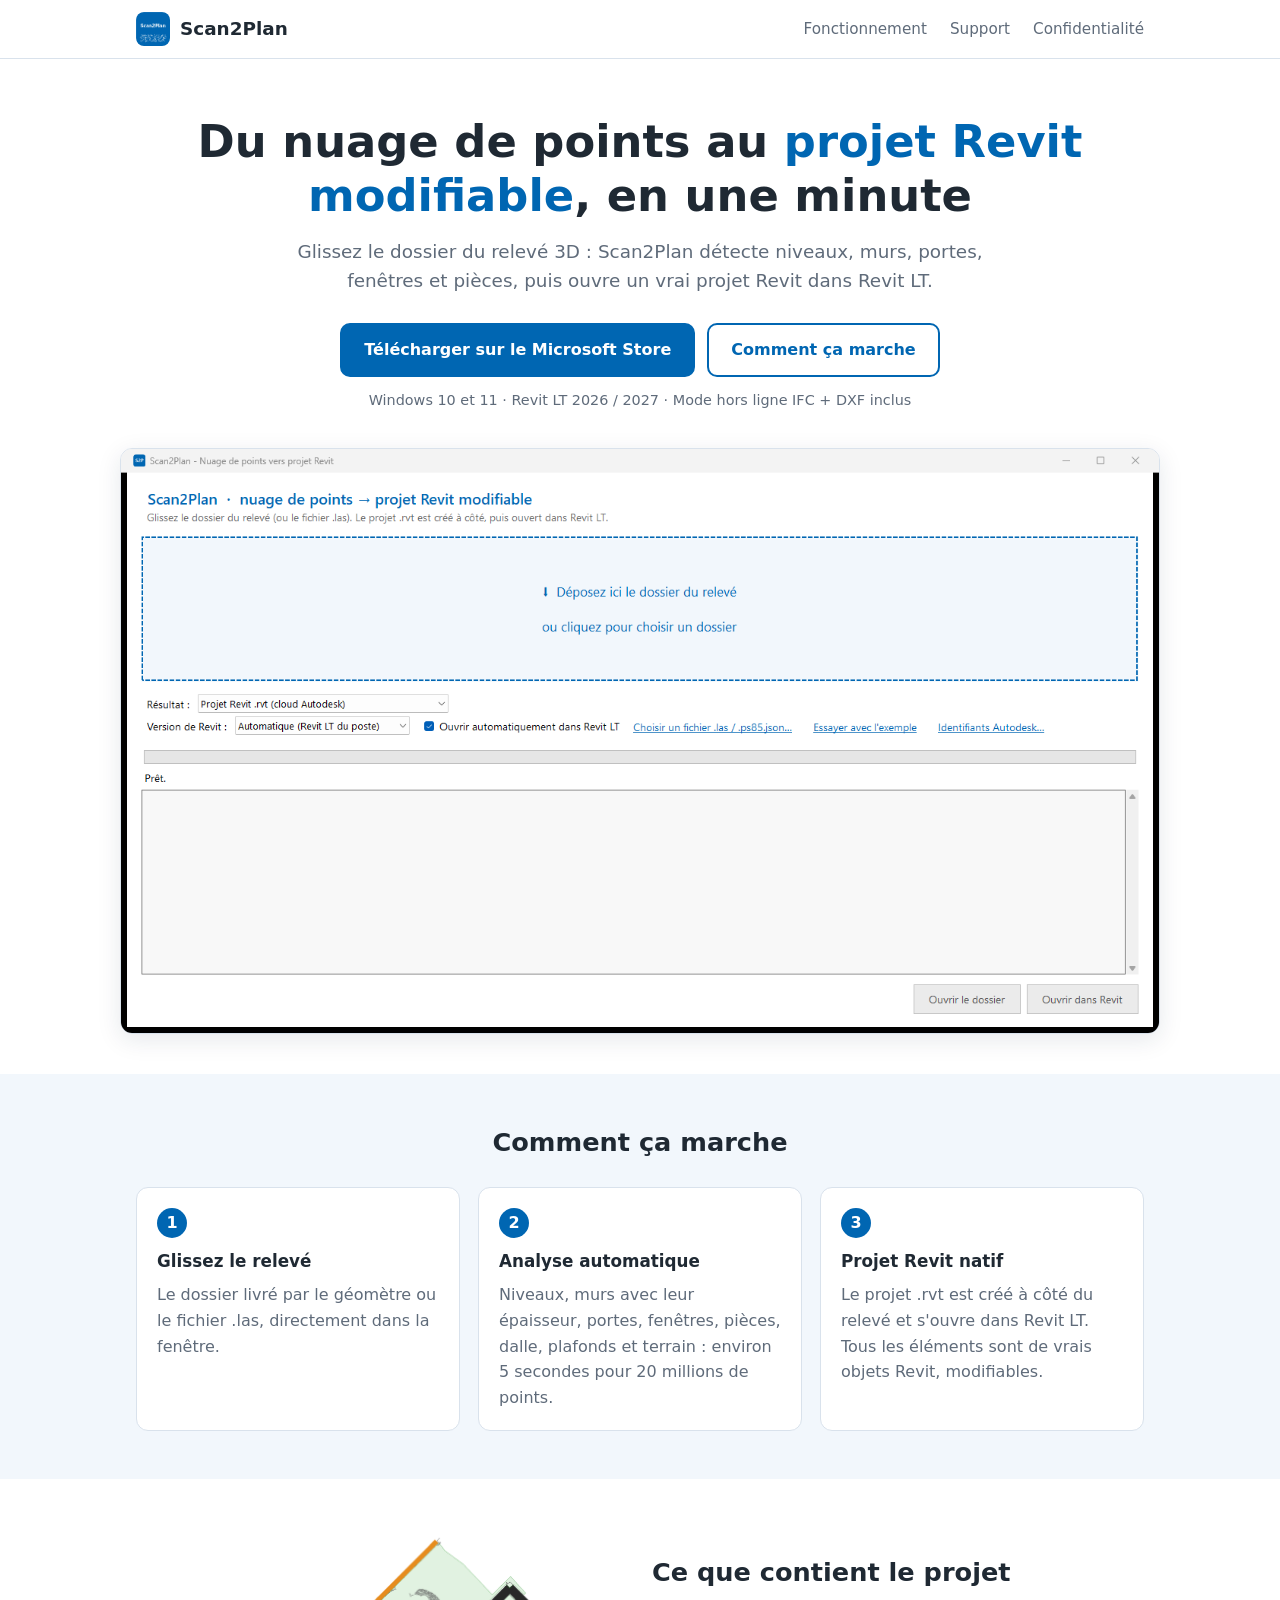
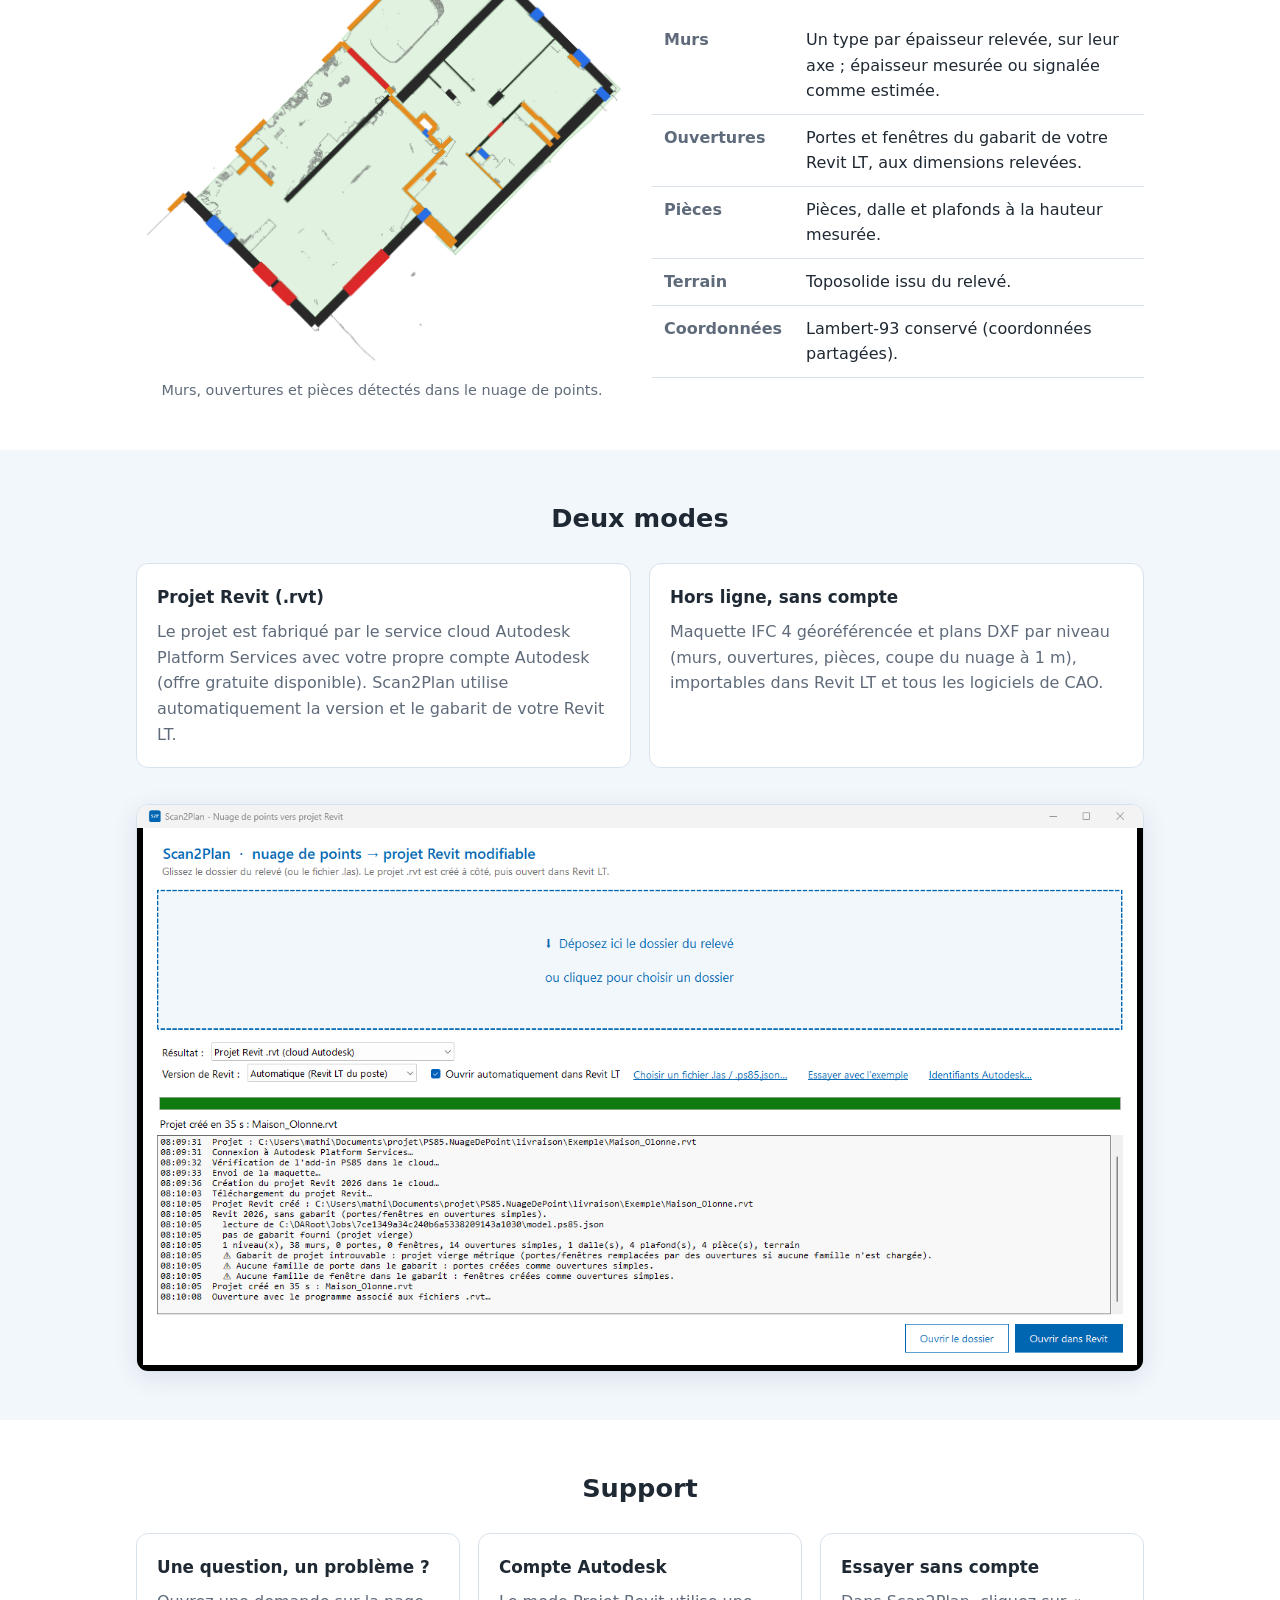
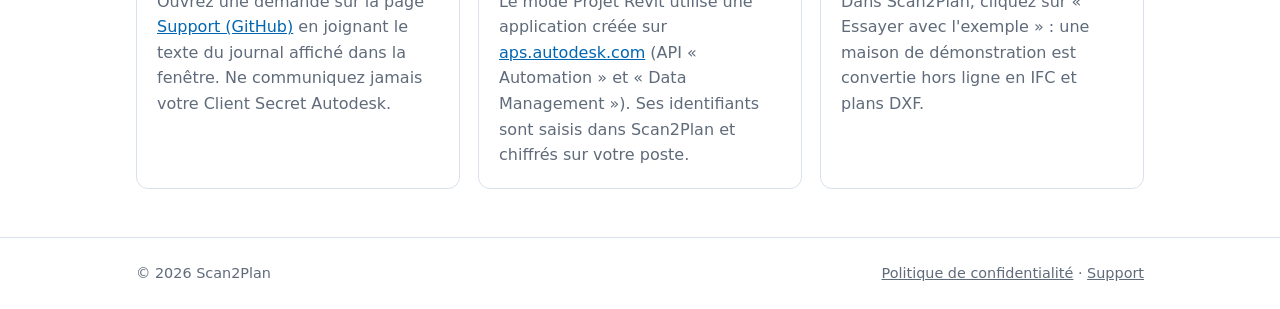
<file: index.html>
<!doctype html>
<html lang="fr">
<head>
<meta charset="utf-8">
<meta name="viewport" content="width=device-width, initial-scale=1">
<title>Scan2Plan – Nuage de points vers projet Revit modifiable</title>
<meta name="description" content="Scan2Plan transforme un relevé 3D (nuage de points LAS) en projet Revit natif modifiable, ouvert directement dans Revit LT.">
<link rel="icon" type="image/png" href="assets/favicon.png">
<link rel="stylesheet" href="style.css">
</head>
<body>

<header class="top">
  <div class="wrap">
    <a class="brand" href="./"><img src="assets/logo.png" alt="">Scan2Plan</a>
    <nav>
      <a href="#fonctionnement">Fonctionnement</a>
      <a href="#support">Support</a>
      <a href="politique-confidentialite.html">Confidentialité</a>
    </nav>
  </div>
</header>

<main>
  <div class="hero wrap">
    <h1>Du nuage de points au <span>projet Revit modifiable</span>, en une minute</h1>
    <p class="lead">Glissez le dossier du relevé 3D : Scan2Plan détecte niveaux, murs, portes, fenêtres et pièces, puis ouvre un vrai projet Revit dans Revit LT.</p>
    <div class="actions">
      <a class="btn" id="store" href="https://apps.microsoft.com/detail/9PN5K3984959">Télécharger sur le Microsoft Store</a>
      <a class="btn secondary" href="#fonctionnement">Comment ça marche</a>
    </div>
    <p class="note">Windows 10 et 11 · Revit LT 2026 / 2027 · Mode hors ligne IFC + DXF inclus</p>
    <img class="shot" src="assets/capture-accueil.png" alt="Fenêtre de Scan2Plan : zone de glisser-déposer du relevé" width="1366" height="768">
  </div>

  <section class="soft" id="fonctionnement">
    <div class="wrap">
      <h2>Comment ça marche</h2>
      <div class="grid">
        <div class="card"><div class="step-num">1</div><h3>Glissez le relevé</h3><p>Le dossier livré par le géomètre ou le fichier .las, directement dans la fenêtre.</p></div>
        <div class="card"><div class="step-num">2</div><h3>Analyse automatique</h3><p>Niveaux, murs avec leur épaisseur, portes, fenêtres, pièces, dalle, plafonds et terrain : environ 5 secondes pour 20 millions de points.</p></div>
        <div class="card"><div class="step-num">3</div><h3>Projet Revit natif</h3><p>Le projet .rvt est créé à côté du relevé et s'ouvre dans Revit LT. Tous les éléments sont de vrais objets Revit, modifiables.</p></div>
      </div>
    </div>
  </section>

  <section>
    <div class="wrap two">
      <figure>
        <img src="assets/capture-plan.png" alt="Plan détecté : murs, portes, fenêtres et pièces sur la coupe du nuage de points" loading="lazy">
        <figcaption>Murs, ouvertures et pièces détectés dans le nuage de points.</figcaption>
      </figure>
      <div>
        <h2 style="text-align:left">Ce que contient le projet</h2>
        <table>
          <tr><th>Murs</th><td>Un type par épaisseur relevée, sur leur axe ; épaisseur mesurée ou signalée comme estimée.</td></tr>
          <tr><th>Ouvertures</th><td>Portes et fenêtres du gabarit de votre Revit LT, aux dimensions relevées.</td></tr>
          <tr><th>Pièces</th><td>Pièces, dalle et plafonds à la hauteur mesurée.</td></tr>
          <tr><th>Terrain</th><td>Toposolide issu du relevé.</td></tr>
          <tr><th>Coordonnées</th><td>Lambert-93 conservé (coordonnées partagées).</td></tr>
        </table>
      </div>
    </div>
  </section>

  <section class="soft">
    <div class="wrap">
      <h2>Deux modes</h2>
      <div class="grid">
        <div class="card"><h3>Projet Revit (.rvt)</h3><p>Le projet est fabriqué par le service cloud Autodesk Platform Services avec votre propre compte Autodesk (offre gratuite disponible). Scan2Plan utilise automatiquement la version et le gabarit de votre Revit LT.</p></div>
        <div class="card"><h3>Hors ligne, sans compte</h3><p>Maquette IFC 4 géoréférencée et plans DXF par niveau (murs, ouvertures, pièces, coupe du nuage à 1 m), importables dans Revit LT et tous les logiciels de CAO.</p></div>
      </div>
      <img class="shot" src="assets/capture-conversion.png" alt="Conversion terminée : projet Revit créé en une trentaine de secondes" loading="lazy" width="1366" height="768">
    </div>
  </section>

  <section id="support">
    <div class="wrap">
      <h2>Support</h2>
      <div class="grid">
        <div class="card"><h3>Une question, un problème ?</h3><p>Ouvrez une demande sur la page <a href="https://github.com/mguillet443/scan2plan.github.io/issues">Support (GitHub)</a> en joignant le texte du journal affiché dans la fenêtre. Ne communiquez jamais votre Client Secret Autodesk.</p></div>
        <div class="card"><h3>Compte Autodesk</h3><p>Le mode Projet Revit utilise une application créée sur <a href="https://aps.autodesk.com">aps.autodesk.com</a> (API « Automation » et « Data Management »). Ses identifiants sont saisis dans Scan2Plan et chiffrés sur votre poste.</p></div>
        <div class="card"><h3>Essayer sans compte</h3><p>Dans Scan2Plan, cliquez sur « Essayer avec l'exemple » : une maison de démonstration est convertie hors ligne en IFC et plans DXF.</p></div>
      </div>
    </div>
  </section>
</main>

<footer>
  <div class="wrap">
    <span>© 2026 Scan2Plan</span>
    <span><a href="politique-confidentialite.html">Politique de confidentialité</a> · <a href="#support">Support</a></span>
  </div>
</footer>

</body>
</html>
</file>
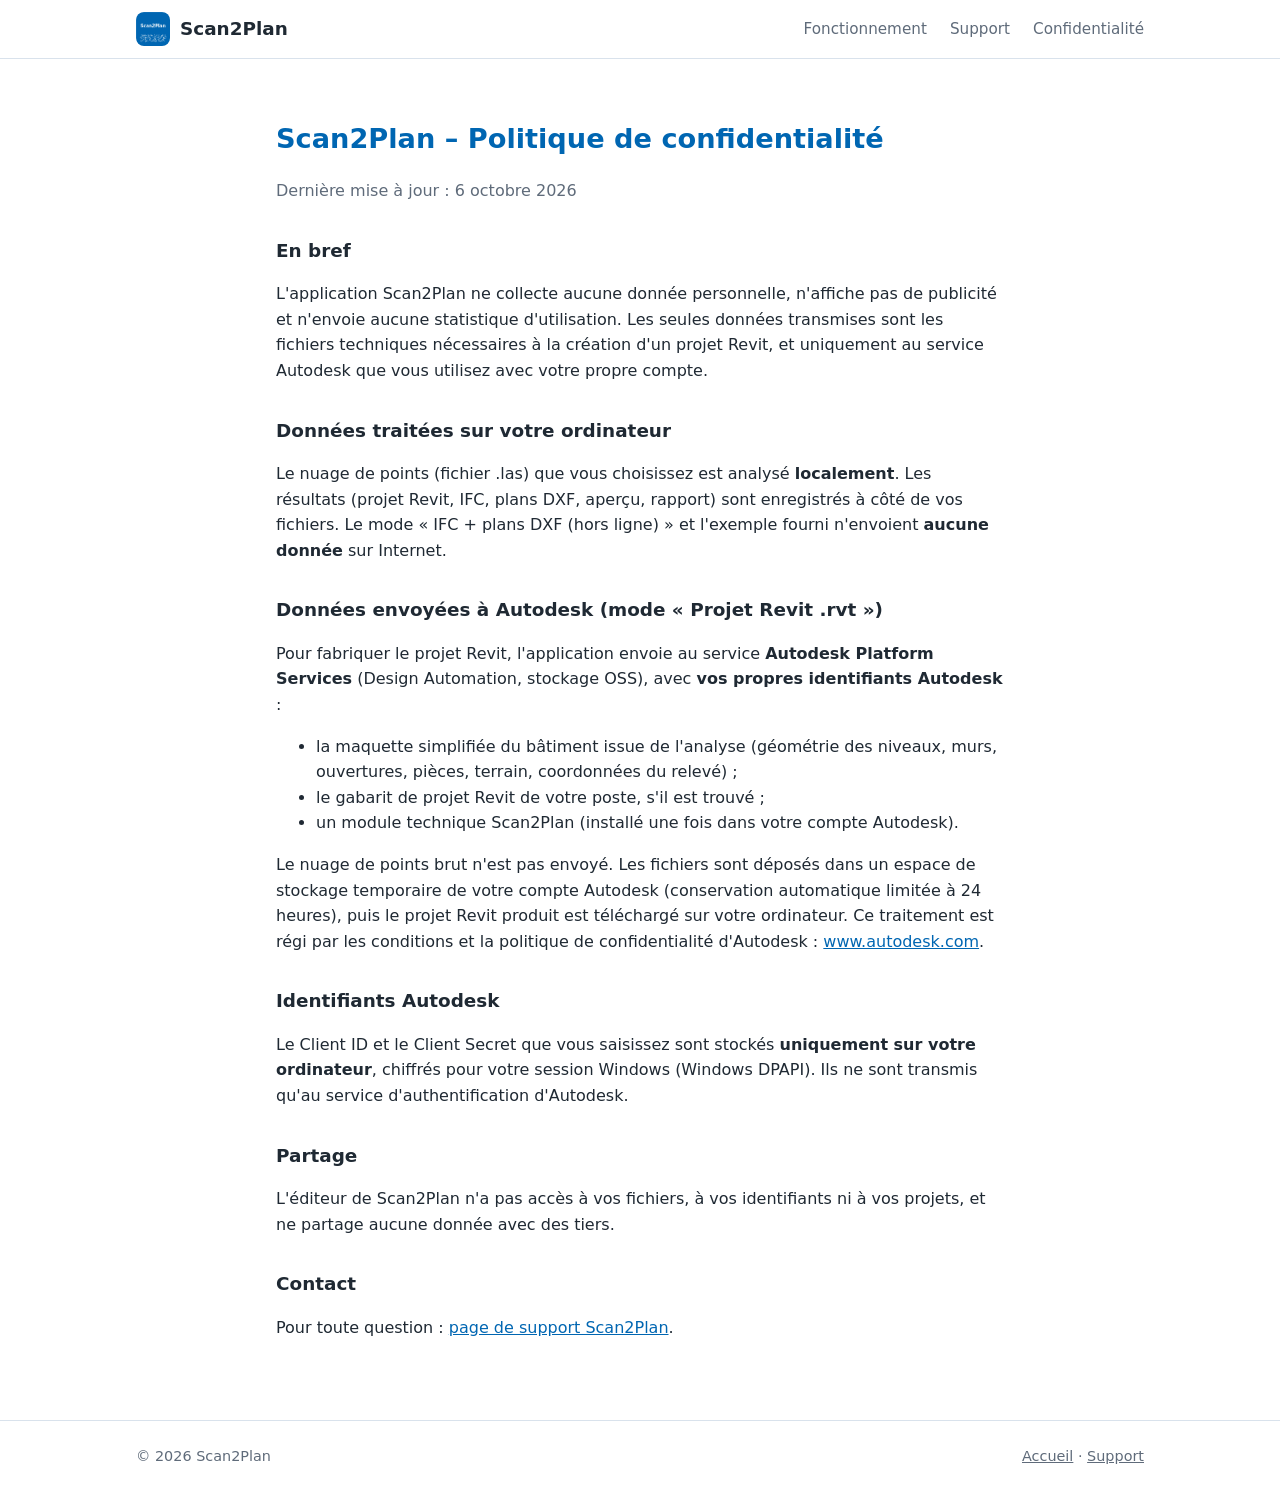
<file: politique-confidentialite.html>
<!doctype html>
<html lang="fr">
<head>
<meta charset="utf-8">
<meta name="viewport" content="width=device-width, initial-scale=1">
<title>Scan2Plan – Politique de confidentialité</title>
<link rel="icon" type="image/png" href="assets/favicon.png">
<link rel="stylesheet" href="style.css">
</head>
<body>

<header class="top">
  <div class="wrap">
    <a class="brand" href="./"><img src="assets/logo.png" alt="">Scan2Plan</a>
    <nav>
      <a href="./#fonctionnement">Fonctionnement</a>
      <a href="./#support">Support</a>
      <a href="politique-confidentialite.html">Confidentialité</a>
    </nav>
  </div>
</header>

<main>
<article class="doc">
<h1>Scan2Plan – Politique de confidentialité</h1>
<p class="muted">Dernière mise à jour : 6 octobre 2026</p>

<h2>En bref</h2>
<p>L'application Scan2Plan ne collecte aucune donnée personnelle, n'affiche pas de publicité et n'envoie aucune statistique d'utilisation.
Les seules données transmises sont les fichiers techniques nécessaires à la création d'un projet Revit, et uniquement au service Autodesk
que vous utilisez avec votre propre compte.</p>

<h2>Données traitées sur votre ordinateur</h2>
<p>Le nuage de points (fichier .las) que vous choisissez est analysé <strong>localement</strong>. Les résultats (projet Revit, IFC, plans DXF,
aperçu, rapport) sont enregistrés à côté de vos fichiers. Le mode « IFC + plans DXF (hors ligne) » et l'exemple fourni
n'envoient <strong>aucune donnée</strong> sur Internet.</p>

<h2>Données envoyées à Autodesk (mode « Projet Revit .rvt »)</h2>
<p>Pour fabriquer le projet Revit, l'application envoie au service <strong>Autodesk Platform Services</strong> (Design Automation, stockage OSS),
avec <strong>vos propres identifiants Autodesk</strong> :</p>
<ul>
  <li>la maquette simplifiée du bâtiment issue de l'analyse (géométrie des niveaux, murs, ouvertures, pièces, terrain, coordonnées du relevé) ;</li>
  <li>le gabarit de projet Revit de votre poste, s'il est trouvé ;</li>
  <li>un module technique Scan2Plan (installé une fois dans votre compte Autodesk).</li>
</ul>
<p>Le nuage de points brut n'est pas envoyé. Les fichiers sont déposés dans un espace de stockage temporaire de votre compte Autodesk
(conservation automatique limitée à 24 heures), puis le projet Revit produit est téléchargé sur votre ordinateur.
Ce traitement est régi par les conditions et la politique de confidentialité d'Autodesk : <a href="https://www.autodesk.com/company/legal-notices-trademarks/privacy-statement">www.autodesk.com</a>.</p>

<h2>Identifiants Autodesk</h2>
<p>Le Client ID et le Client Secret que vous saisissez sont stockés <strong>uniquement sur votre ordinateur</strong>, chiffrés pour votre session Windows
(Windows DPAPI). Ils ne sont transmis qu'au service d'authentification d'Autodesk.</p>

<h2>Partage</h2>
<p>L'éditeur de Scan2Plan n'a pas accès à vos fichiers, à vos identifiants ni à vos projets, et ne partage aucune donnée avec des tiers.</p>

<h2>Contact</h2>
<p>Pour toute question : <a href="https://github.com/mguillet443/scan2plan.github.io/issues">page de support Scan2Plan</a>.</p>
</article>
</main>

<footer>
  <div class="wrap">
    <span>© 2026 Scan2Plan</span>
    <span><a href="./">Accueil</a> · <a href="./#support">Support</a></span>
  </div>
</footer>

</body>
</html>
</file>
<file: style.css>
:root {
  --bg: #ffffff;
  --bg-soft: #f2f7fc;
  --text: #1f2933;
  --muted: #5f6b7a;
  --accent: #0066b2;
  --accent-text: #ffffff;
  --border: #d9e2ec;
  --shadow: 0 6px 24px rgba(15, 40, 70, 0.10);
}
@media (prefers-color-scheme: dark) {
  :root {
    --bg: #11161c;
    --bg-soft: #18212b;
    --text: #e6edf3;
    --muted: #9aa7b4;
    --accent: #4aa3ff;
    --accent-text: #0b1520;
    --border: #2a3644;
    --shadow: 0 6px 24px rgba(0, 0, 0, 0.45);
  }
}

* { box-sizing: border-box; }
html { scroll-behavior: smooth; }
body {
  margin: 0;
  background: var(--bg);
  color: var(--text);
  font-family: "Segoe UI", system-ui, -apple-system, Roboto, sans-serif;
  line-height: 1.6;
  overflow-wrap: break-word;
}
a { color: var(--accent); }
img { max-width: 100%; height: auto; display: block; }

.wrap { max-width: 1040px; margin: 0 auto; padding: 0 16px; }

header.top { border-bottom: 1px solid var(--border); }
header.top .wrap { display: flex; flex-wrap: wrap; align-items: center; justify-content: space-between; gap: 8px 16px; padding-top: 12px; padding-bottom: 12px; }
.brand { display: flex; align-items: center; gap: 10px; font-weight: 700; font-size: 1.15rem; color: var(--text); text-decoration: none; }
.brand img { width: 34px; height: 34px; border-radius: 8px; }
nav a { margin-left: 18px; color: var(--muted); text-decoration: none; font-size: 0.95rem; }
nav a:hover { color: var(--accent); }

.hero { padding: 56px 0 40px; text-align: center; }
.hero h1 { font-size: clamp(1.9rem, 4.5vw, 2.8rem); line-height: 1.2; margin: 0 0 14px; }
.hero h1 span { color: var(--accent); }
.hero p.lead { font-size: 1.15rem; color: var(--muted); max-width: 720px; margin: 0 auto 28px; }

.btn {
  display: inline-block; padding: 12px 22px; border-radius: 10px; font-weight: 600; text-decoration: none;
  background: var(--accent); color: var(--accent-text); border: 2px solid var(--accent);
}
.btn.secondary { background: transparent; color: var(--accent); }
.btn.disabled { opacity: 0.6; pointer-events: none; }
.actions { display: flex; gap: 12px; justify-content: center; flex-wrap: wrap; }
.note { color: var(--muted); font-size: 0.9rem; margin-top: 12px; }

.shot { margin: 36px auto 0; border-radius: 12px; border: 1px solid var(--border); box-shadow: var(--shadow); overflow: hidden; }

section { padding: 48px 0; }
section.soft { background: var(--bg-soft); }
section h2 { font-size: 1.6rem; margin: 0 0 24px; text-align: center; }

.grid { display: grid; grid-template-columns: repeat(auto-fit, minmax(230px, 1fr)); gap: 18px; }
.card { background: var(--bg); border: 1px solid var(--border); border-radius: 12px; padding: 20px; }
section.soft .card { background: var(--bg); }
.card h3 { margin: 0 0 8px; font-size: 1.05rem; }
.card p { margin: 0; color: var(--muted); }
.step-num { display: inline-flex; width: 30px; height: 30px; border-radius: 50%; align-items: center; justify-content: center; background: var(--accent); color: var(--accent-text); font-weight: 700; margin-bottom: 10px; }

.two { display: grid; grid-template-columns: repeat(auto-fit, minmax(300px, 1fr)); gap: 24px; align-items: center; }
.two figure { margin: 0; }
.two figcaption { color: var(--muted); font-size: 0.9rem; margin-top: 8px; text-align: center; }

table { width: 100%; border-collapse: collapse; }
td, th { text-align: left; padding: 10px 12px; border-bottom: 1px solid var(--border); vertical-align: top; }
th { color: var(--muted); font-weight: 600; }

article.doc { max-width: 760px; margin: 0 auto; padding: 40px 16px 64px; }
article.doc h1 { color: var(--accent); font-size: 1.7rem; line-height: 1.25; }
article.doc h2 { font-size: 1.15rem; margin-top: 2rem; }
.muted { color: var(--muted); }

footer { border-top: 1px solid var(--border); padding: 24px 0; color: var(--muted); font-size: 0.9rem; }
footer .wrap { display: flex; justify-content: space-between; gap: 16px; flex-wrap: wrap; }
footer a { color: var(--muted); }

@media (max-width: 560px) {
  nav a { margin: 0 12px 0 0; font-size: 0.9rem; }
  nav { width: 100%; }
  .hero { padding-top: 36px; }
}
</file>
